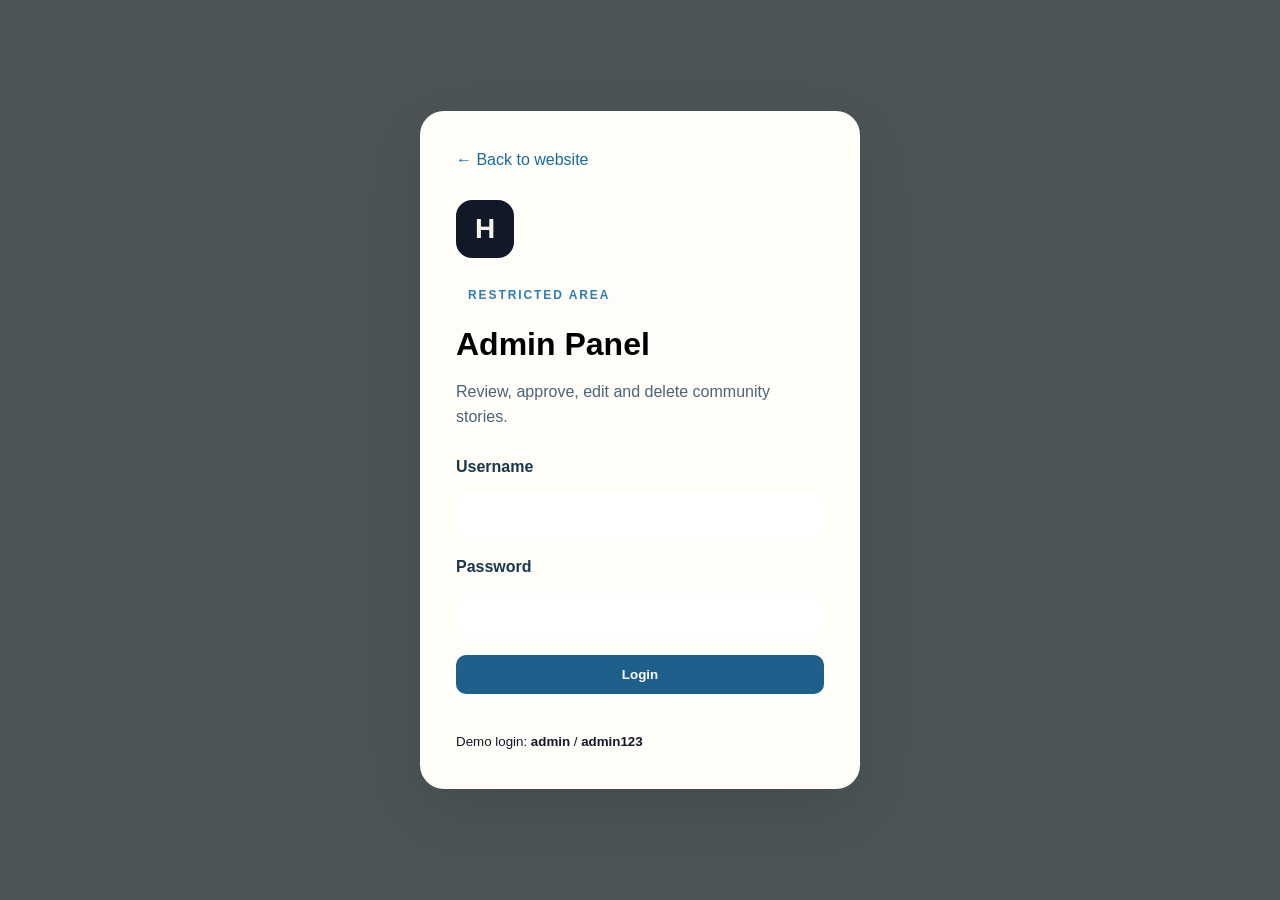
<file: admin/index.html>
<!doctype html>
<html lang="en">
<head>
<meta charset="utf-8">
<meta name="viewport" content="width=device-width, initial-scale=1">
<title>Admin Panel — Understanding the Himalayans</title>
<link rel="stylesheet" href="../css/style.css">
<script>try{const t=localStorage.getItem("himalayans-theme")||(matchMedia("(prefers-color-scheme: dark)").matches?"dark":"light");document.documentElement.dataset.theme=t;}catch(e){}</script>
<link rel="stylesheet" href="admin.css">
</head>
<body>
<div id="loginView" class="admin-login">
  <div class="login-card">
    <a class="back-link" href="../index.html">← Back to website</a>
    <div class="admin-logo">H</div>
    <span class="eyebrow">Restricted area</span>
    <h1>Admin Panel</h1>
    <p>Review, approve, edit and delete community stories.</p>
    <form id="loginForm">
      <label>Username<input id="username" autocomplete="username" required></label>
      <label>Password<input id="password" type="password" autocomplete="current-password" required></label>
      <button class="btn primary" type="submit">Login</button>
      <p id="loginError" class="error"></p>
    </form>
    <small>Demo login: <b>admin</b> / <b>admin123</b></small>
  </div>
</div>

<div id="adminView" class="hidden">
  <header class="admin-top">
    <div class="container admin-nav">
      <a class="brand" href="../index.html"><span class="logo">H</span><span>Understanding the Himalayans</span></a>
      <div>
        <button class="theme-toggle admin-theme-toggle" id="adminThemeToggle" type="button" title="Toggle day/night">☾</button><a class="btn light" href="../index.html">View site</a>
        <button class="btn danger-outline" id="logoutBtn">Logout</button>
      </div>
    </div>
  </header>

  <main class="container admin-main">
    <div class="admin-heading">
      <div><span class="eyebrow">Content management</span><h1>Story Administration</h1><p>Manage submitted and existing stories.</p></div>
      <div class="heading-actions"><button class="btn light" id="jsonBtn">View approved JSON</button><button class="btn primary" id="newStoryBtn">＋ Add story</button></div>
    </div>

    <div class="admin-stats">
      <div><strong id="totalCount">0</strong><span>Total stories</span></div>
      <div><strong id="pendingCount">0</strong><span>Pending approval</span></div>
      <div><strong id="approvedCount">0</strong><span>Approved</span></div>
      <div><strong id="deletedCount">0</strong><span>Deleted</span></div>
    </div>

    <div class="toolbar">
      <input id="adminSearch" placeholder="Search stories...">
      <select id="statusFilter"><option value="all">All statuses</option><option value="pending">Pending</option><option value="approved">Approved</option></select>
    </div>

    <section class="table-card">
      <div class="table-wrap">
        <table>
          <thead><tr><th>Story</th><th>Submitted by</th><th>Location</th><th>Disaster</th><th>Status</th><th>Actions</th></tr></thead>
          <tbody id="storyTable"></tbody>
        </table>
      </div>
      <div id="emptyState" class="empty hidden"><h3>No stories found</h3><p>Try a different search or status filter.</p></div>
    </section>
  </main>
</div>

<div id="jsonModal" class="modal hidden"><div class="modal-card json-card"><div class="modal-head"><div><span class="eyebrow">Public data</span><h2>Approved stories JSON</h2><p class="modal-subtitle">This preview contains the stories currently approved in this browser.</p></div><button class="close-btn" id="closeJson">×</button></div><pre id="jsonPreview"></pre><div class="form-actions"><button class="btn light" id="downloadJson">Download JSON</button><button class="btn primary" id="closeJsonBottom">Close</button></div></div></div>

<div id="editorModal" class="modal hidden">
  <div class="modal-card">
    <div class="modal-head"><div><span class="eyebrow">Story editor</span><h2 id="editorTitle">Edit story</h2></div><button class="close-btn" id="closeEditor">×</button></div>
    <form id="storyForm" class="editor-form">
      <input type="hidden" id="storyId">
      <div class="editor-section"><div class="editor-section-title"><span>01</span><div><strong>Story basics</strong><small>Title, disaster type and publishing source.</small></div></div>
        <div class="two"><label>Title<input id="fTitle" required placeholder="Story title"></label><label>Disaster type<select id="fDisaster" required><option value="">Select disaster type</option><option>Flood</option><option>Landslide</option><option>Earthquake</option><option>Heavy Rain</option><option>Glacial lake outburst flood</option><option>Storm</option><option>Other</option></select></label></div>
      </div>
      <div class="editor-section"><div class="editor-section-title"><span>02</span><div><strong>Location & date</strong><small>Keep the place information consistent for maps and filters.</small></div></div>
        <div class="three"><label>Province<select id="fProvince" required></select></label><label>District<select id="fDistrict" required></select></label><label>Place<input id="fPlace" required list="adminPlaceList" placeholder="Town / village / locality"></label></div>
        <datalist id="adminPlaceList"></datalist>
        <div class="three"><label>Date<input id="fDate" type="date"></label><label>Year<input id="fYear" required placeholder="2026"></label><label>Image URL<input id="fImage" type="url" placeholder="https://..."></label></div>
        <div class="coordinate-box">
          <div class="coordinate-heading"><div><strong>Map coordinates</strong><small>Enter the exact latitude and longitude for the story location.</small></div><a id="adminMapPreview" class="map-open-btn disabled" href="#" target="_blank" rel="noopener noreferrer">Open in Google Maps ↗</a></div>
          <div class="two"><label>Latitude<input id="fLat" type="number" min="-90" max="90" step="any" placeholder="28.3949"></label><label>Longitude<input id="fLng" type="number" min="-180" max="180" step="any" placeholder="84.1240"></label></div>
        </div>
        <div class="photo-upload-box">
          <div class="coordinate-heading"><div><strong>Story photos</strong><small>Upload one or more photos. New uploads replace the current photo gallery; leave empty to keep existing photos.</small></div></div>
          <label class="file-drop">
            <input id="fPhotos" type="file" accept="image/*" multiple>
            <span class="upload-icon">＋</span><span><b>Choose photos</b><small>JPG, PNG or WebP · up to 1.5 MB each</small></span>
          </label>
          <div id="photoPreview" class="photo-preview"></div>
        </div>
      </div>
      <div class="editor-section"><div class="editor-section-title"><span>03</span><div><strong>Story content</strong><small>Write the public-facing summary and full story.</small></div></div>
        <label>Description<textarea id="fDescription" rows="3" placeholder="Short summary shown on story cards..."></textarea></label>
        <label>Full story<textarea id="fStory" rows="10" required placeholder="Full story..."></textarea></label>
        <label>Photo / file note<textarea id="fPhotoNote" rows="2" placeholder="Photo credits, files or media notes..."></textarea></label>
      </div>
    </form>
    <div class="form-actions"><button type="button" class="btn light" id="cancelEditor">Cancel</button><button class="btn primary" type="submit" form="storyForm">Save story</button></div>
  </div>
</div>

<script src="../js/js_main/data.js"></script>
<script src="admin.js"></script>
</body>
</html>
</file>
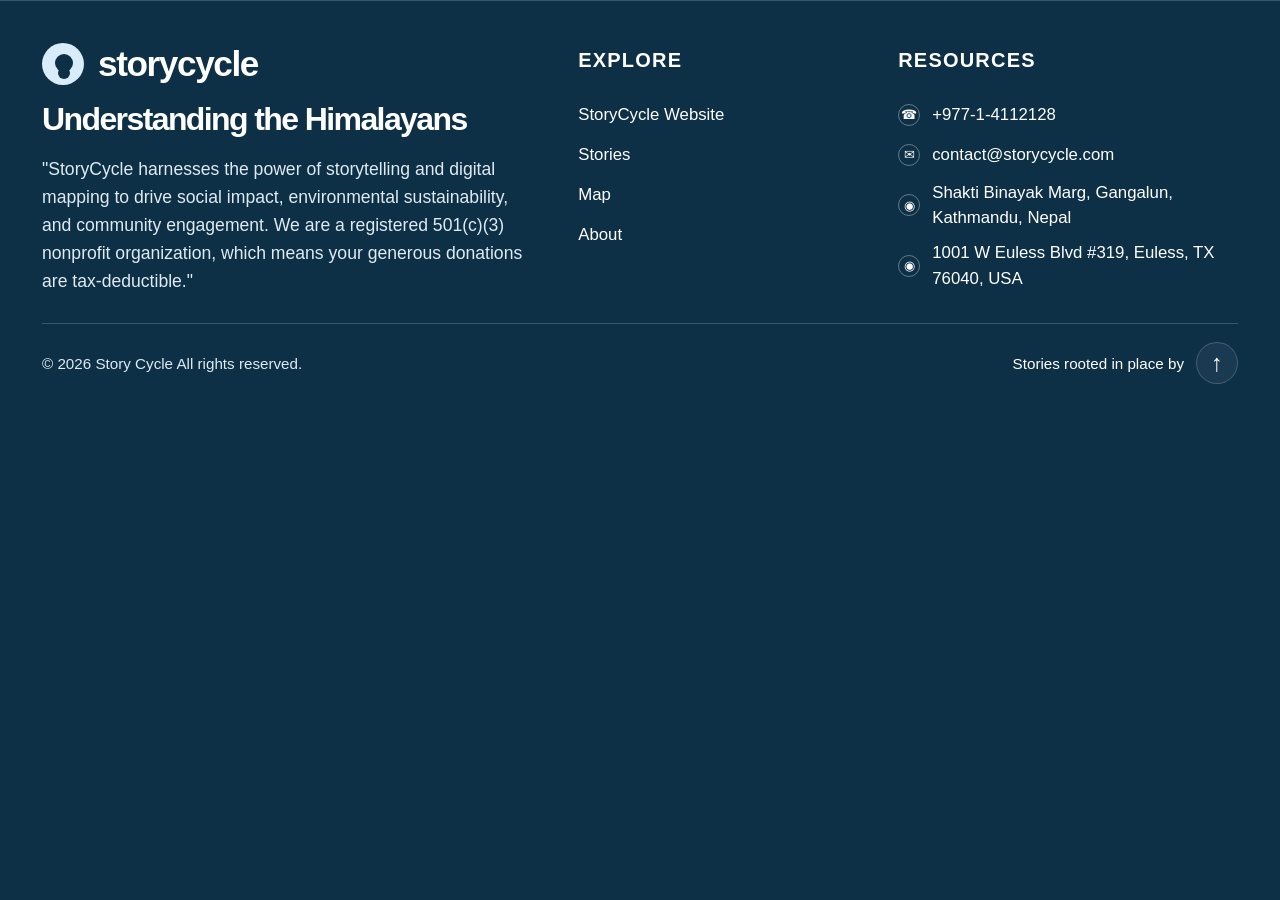
<file: wireframe/wireframe.html>
<!DOCTYPE html>
<html lang="en">
<head>
  <meta charset="UTF-8" />
  <meta name="viewport" content="width=device-width, initial-scale=1.0" />
  <title>StoryCycle Footer Wireframe</title>
  <style>
    :root {
      --bg: #0d3047;
      --bg-2: #0f3a54;
      --text: #ffffff;
      --muted: #dfeaf2;
      --line: rgba(255,255,255,0.18);
      --accent: #8edaf7;
    }

    * { box-sizing: border-box; }

    body {
      margin: 0;
      background: var(--bg);
      font-family: Arial, Helvetica, sans-serif;
      color: var(--text);
    }

    .wireframe {
      min-height: 100vh;
      background: var(--bg);
      display: flex;
      align-items: stretch;
      justify-content: center;
      padding: 0;
    }

    .footer-shell {
      width: 100%;
      min-height: 420px;
      background: var(--bg);
      border-top: 1px solid var(--line);
      padding: 42px 42px 24px;
    }

    .footer-grid {
      display: grid;
      grid-template-columns: 1.6fr 0.9fr 1.1fr;
      gap: 42px;
      align-items: start;
      min-height: 270px;
      border-bottom: 1px solid var(--line);
      padding-bottom: 28px;
    }

    .brand-wrap {
      display: flex;
      flex-direction: column;
      gap: 18px;
    }

    .brand-row {
      display: flex;
      align-items: center;
      gap: 14px;
    }

    .logo {
      width: 42px;
      height: 42px;
      border-radius: 50%;
      background: #d8ecf9;
      position: relative;
      display: inline-block;
    }

    .logo::before {
      content: "";
      position: absolute;
      width: 18px;
      height: 18px;
      border-radius: 50%;
      background: #0d3047;
      left: 13px;
      top: 11px;
    }

    .logo::after {
      content: "";
      position: absolute;
      width: 12px;
      height: 12px;
      border-radius: 50%;
      background: #0d3047;
      left: 16px;
      top: 24px;
    }

    .brand-name {
      font-size: 2.2rem;
      font-weight: 700;
      letter-spacing: -0.04em;
      margin: 0;
    }

    h2 {
      font-size: clamp(2rem, 2.5vw, 3rem);
      line-height: 1.05;
      margin: 0;
      letter-spacing: -0.05em;
      font-weight: 700;
    }

    .intro {
      max-width: 540px;
      font-size: 1.1rem;
      line-height: 1.6;
      color: var(--muted);
      margin: 0;
    }

    .links-col,
    .contact-col {
      display: flex;
      flex-direction: column;
      gap: 18px;
      padding-top: 6px;
    }

    .section-title {
      font-size: 1.25rem;
      font-weight: 700;
      letter-spacing: 0.06em;
      text-transform: uppercase;
      margin: 0 0 10px;
    }

    .nav-list,
    .contact-list {
      display: flex;
      flex-direction: column;
      gap: 10px;
      margin: 0;
      padding: 0;
      list-style: none;
    }

    .nav-list li,
    .contact-item {
      font-size: 1.05rem;
      line-height: 1.5;
      color: var(--text);
      display: flex;
      align-items: center;
      gap: 12px;
      min-height: 30px;
    }

    .icon {
      width: 22px;
      height: 22px;
      border-radius: 50%;
      border: 1px solid rgba(255,255,255,0.35);
      display: inline-flex;
      align-items: center;
      justify-content: center;
      font-size: 0.8rem;
      color: var(--text);
      flex-shrink: 0;
    }

    .footer-bottom {
      display: flex;
      justify-content: space-between;
      align-items: center;
      gap: 18px;
      padding-top: 18px;
      color: var(--muted);
      font-size: 0.95rem;
    }

    .scroll-box {
      display: flex;
      align-items: center;
      gap: 12px;
      color: var(--text);
      font-size: 0.95rem;
    }

    .scroll-btn {
      width: 42px;
      height: 42px;
      border-radius: 50%;
      border: 1px solid var(--line);
      background: rgba(255,255,255,0.05);
      color: var(--text);
      display: inline-flex;
      align-items: center;
      justify-content: center;
      font-size: 1.5rem;
      font-weight: bold;
    }

    @media (max-width: 900px) {
      .footer-grid {
        grid-template-columns: 1fr;
      }

      .footer-shell {
        padding: 28px 20px 16px;
      }

      .footer-bottom {
        flex-direction: column;
        align-items: flex-start;
      }
    }
  </style>
</head>
<body>
  <div class="wireframe">
    <footer class="footer-shell">
      <div class="footer-grid">
        <div class="brand-wrap">
          <div class="brand-row">
            <span class="logo" aria-label="StoryCycle logo"></span>
            <h1 class="brand-name">storycycle</h1>
          </div>

          <h2>Understanding the Himalayans</h2>

          <p class="intro">
            "StoryCycle harnesses the power of storytelling and digital mapping to drive social impact,
            environmental sustainability, and community engagement. We are a registered 501(c)(3) nonprofit
            organization, which means your generous donations are tax-deductible."
          </p>
        </div>

        <div class="links-col">
          <div class="section-title">Explore</div>
          <ul class="nav-list">
            <li>StoryCycle Website</li>
            <li>Stories</li>
            <li>Map</li>
            <li>About</li>
          </ul>
        </div>

        <div class="contact-col">
          <div class="section-title">Resources</div>
          <ul class="contact-list">
            <li class="contact-item"><span class="icon">☎</span> +977-1-4112128</li>
            <li class="contact-item"><span class="icon">✉</span> contact@storycycle.com</li>
            <li class="contact-item"><span class="icon">◉</span> Shakti Binayak Marg, Gangalun, Kathmandu, Nepal</li>
            <li class="contact-item"><span class="icon">◉</span> 1001 W Euless Blvd #319, Euless, TX 76040, USA</li>
          </ul>
        </div>
      </div>

      <div class="footer-bottom">
        <div>© 2026 Story Cycle All rights reserved.</div>
        <div class="scroll-box">
          <span>Stories rooted in place by</span>
          <span class="scroll-btn">↑</span>
        </div>
      </div>
    </footer>
  </div>
</body>
</html>
</file>
<file: css/style.css>
/*import the style from beauty.css*/
@import "beauty.css";/* Story submission form enhancements */
</file>
<file: admin/admin.css>
body{background:var(--bg);color:var(--text)}
.hidden{display:none!important}
.admin-login{min-height:100vh;display:grid;place-items:center;padding:24px}
.login-card{width:min(440px,100%);background:var(--card);border:1px solid var(--border);border-radius:24px;padding:36px;box-shadow:0 20px 60px rgba(0,0,0,.10)}
.back-link{display:inline-block;margin-bottom:28px;color:var(--muted);text-decoration:none}
.admin-logo{width:58px;height:58px;border-radius:16px;display:grid;place-items:center;background:var(--text);color:var(--bg);font-size:28px;font-weight:800;margin-bottom:20px}
.login-card h1{margin:6px 0 8px}.login-card p{color:var(--muted)}
.login-card form{display:grid;gap:16px;margin-top:24px}.login-card label,.editor-form label{display:grid;gap:7px;font-weight:650}
input,select,textarea{width:100%;box-sizing:border-box;border:1px solid var(--border);background:var(--bg);color:var(--text);border-radius:11px;padding:11px 13px;font:inherit}
input:focus,select:focus,textarea:focus{outline:2px solid rgba(0,0,0,.12);border-color:var(--text)}
.error{color:#b42318!important;min-height:18px;font-size:14px}
.admin-top{border-bottom:1px solid var(--border);background:var(--card)}
.admin-nav{height:72px;display:flex;align-items:center;justify-content:space-between;gap:16px}
.admin-nav>div{display:flex;gap:10px}
.admin-main{padding:44px 20px 80px}
.admin-heading{display:flex;justify-content:space-between;align-items:end;gap:20px;margin-bottom:28px}
.admin-heading h1{margin:4px 0}.admin-heading p{margin:0;color:var(--muted)}
.admin-stats{display:grid;grid-template-columns:repeat(4,1fr);gap:14px;margin-bottom:22px}
.admin-stats>div{padding:20px;border:1px solid var(--border);background:var(--card);border-radius:16px}
.admin-stats strong{display:block;font-size:28px}.admin-stats span{color:var(--muted);font-size:14px}
.toolbar{display:flex;gap:12px;margin-bottom:14px}.toolbar input{max-width:420px}.toolbar select{max-width:180px}
.table-card{background:var(--card);border:1px solid var(--border);border-radius:18px;overflow:hidden}
.table-wrap{overflow:auto}table{width:100%;border-collapse:collapse;min-width:850px}th,td{padding:15px 16px;text-align:left;border-bottom:1px solid var(--border);vertical-align:middle}th{font-size:12px;text-transform:uppercase;letter-spacing:.08em;color:var(--muted)}td small{display:block;color:var(--muted);margin-top:4px}td span:not(.tag):not(.status){color:var(--muted);font-size:13px}
.actions{white-space:nowrap}.action{border:0;background:transparent;padding:7px 8px;border-radius:8px;cursor:pointer;color:var(--text)}.action:hover{background:var(--bg)}.action.approve{color:#087443}.action.delete{color:#b42318}
.status{display:inline-block;border-radius:999px;padding:5px 9px;font-size:12px;font-weight:700;text-transform:capitalize}.status.approved{background:#e8f7ef;color:#087443}.status.pending{background:#fff4d6;color:#8a5a00}.status.deleted{background:#fdeaea;color:#b42318}
.danger-outline{border:1px solid #d7a5a5!important;color:#a33!important;background:transparent!important}
.modal{position:fixed;inset:0;background:rgba(0,0,0,.55);display:grid;place-items:center;padding:20px;z-index:1000}
.modal-card{width:min(900px,100%);max-height:92vh;overflow:auto;background:var(--card);border-radius:20px;padding:28px}
.modal-head{display:flex;justify-content:space-between;align-items:start;margin-bottom:22px}.modal-head h2{margin:3px 0}
.close-btn{border:0;background:transparent;font-size:30px;line-height:1;cursor:pointer;color:var(--muted)}
.editor-form{display:grid;gap:15px}.two,.three{display:grid;grid-template-columns:repeat(2,1fr);gap:14px}.three{grid-template-columns:repeat(3,1fr)}
.form-actions{display:flex;justify-content:flex-end;gap:10px;padding-top:8px}
.empty{text-align:center;padding:45px}.empty p{color:var(--muted)}
@media(max-width:760px){.admin-heading{align-items:start;flex-direction:column}.admin-stats{grid-template-columns:repeat(2,1fr)}.two,.three{grid-template-columns:1fr}.toolbar{flex-direction:column}.toolbar input,.toolbar select{max-width:none}.admin-nav .brand span:last-child{display:none}}
.heading-actions{display:flex;gap:10px;flex-wrap:wrap}
.action.decline{color:#8b3a00}
.json-card{width:min(1000px,100%)}
.modal-subtitle{color:var(--muted);margin:0}
#jsonPreview{max-height:55vh;overflow:auto;background:var(--bg);border:1px solid var(--border);border-radius:14px;padding:18px;font:12px/1.55 ui-monospace,SFMono-Regular,Menlo,monospace;white-space:pre-wrap}


/* Full-screen story editor */
#editorModal { padding: 18px; align-items: center; }
#editorModal .modal-card { width: min(1180px, 96vw); height: min(94vh, 920px); max-height: 94vh; padding: 0; overflow: hidden; display: flex; flex-direction: column; border: 1px solid var(--border); box-shadow: 0 30px 90px rgba(0,0,0,.28); }
#editorModal .modal-head { position: sticky; top: 0; z-index: 2; margin: 0; padding: 24px 30px 18px; background: var(--card); border-bottom: 1px solid var(--border); }
#editorModal .editor-form { min-height: 0; overflow: auto; padding: 24px 30px 30px; }
.editor-section { padding: 22px; border: 1px solid var(--border); border-radius: 18px; background: color-mix(in srgb, var(--bg) 72%, var(--card)); box-shadow: 0 8px 24px rgba(0,0,0,.035); }
.editor-section + .editor-section { margin-top: 14px; }
.editor-section-title { display:flex; gap:12px; align-items:center; margin-bottom:18px; }
.editor-section-title > span { width:36px; height:36px; border-radius:11px; display:grid; place-items:center; background:var(--text); color:var(--bg); font-size:12px; font-weight:900; }
.editor-section-title strong { display:block; font-size:16px; }
.editor-section-title small { display:block; color:var(--muted); margin-top:2px; }
#editorModal .form-actions { flex-shrink: 0; background: var(--card); border-top: 1px solid var(--border); padding: 16px 30px; z-index: 3; }
.story-source-badge { display:inline-flex; align-items:center; gap:5px; padding:4px 8px; border-radius:999px; font-size:10px; font-weight:900; white-space:nowrap; }
.story-source-badge.admin-story { background:#e9f0f7; color:#16466e; }
.story-source-badge.user-story { background:#fff0d9; color:#9a5a00; }
@media(max-width:760px){ #editorModal{padding:0} #editorModal .modal-card{width:100vw;height:100vh;max-height:100vh;border-radius:0} #editorModal .modal-head,#editorModal .editor-form{padding-left:18px;padding-right:18px} #editorModal .form-actions{margin-left:-18px;margin-right:-18px;padding-left:18px;padding-right:18px} .editor-section{padding:16px} }

/* Solid admin surfaces + richer editor fields */
.admin-login,.modal { background: rgba(7, 18, 22, .72); }
.login-card,.modal-card,.table-card,.admin-stats>div { background: var(--surface, #fffdf8); color: var(--text); }
#editorModal .modal-card { background: var(--surface, #fffdf8) !important; opacity: 1; }
#editorModal .modal-head,
#editorModal .form-actions { background: var(--surface, #fffdf8) !important; }
.editor-section { background: var(--surface-2, #eef3f1); }
.editor-form input,.editor-form select,.editor-form textarea { background: var(--surface, #fffdf8); color: var(--text); }
.coordinate-box,.photo-upload-box { margin-top:14px; padding:16px; border:1px solid var(--line); border-radius:16px; background:var(--surface, #fffdf8); }
.coordinate-heading { display:flex; justify-content:space-between; align-items:center; gap:14px; margin-bottom:14px; }
.coordinate-heading strong,.coordinate-heading small { display:block; }
.coordinate-heading small { color:var(--muted); margin-top:3px; }
.map-open-btn { display:inline-flex; align-items:center; justify-content:center; padding:9px 12px; border-radius:10px; background:var(--brand); color:#fff; text-decoration:none; font-size:12px; font-weight:800; white-space:nowrap; }
.map-open-btn.disabled { opacity:.45; pointer-events:none; }
.file-drop { min-height:105px; border:1.5px dashed var(--line); border-radius:14px; display:flex!important; align-items:center; justify-content:center; gap:12px; cursor:pointer; background:var(--surface-2); text-align:left; }
.file-drop input { position:absolute; width:1px; height:1px; opacity:0; pointer-events:none; }
.file-drop .upload-icon { width:40px; height:40px; display:grid; place-items:center; border-radius:12px; background:var(--brand); color:#fff; font-size:24px; }
.file-drop b,.file-drop small { display:block; }.file-drop small { color:var(--muted); margin-top:3px; }
.photo-preview { display:grid; grid-template-columns:repeat(auto-fill,minmax(130px,1fr)); gap:10px; margin-top:12px; }
.photo-thumb { border:1px solid var(--line); border-radius:12px; overflow:hidden; background:var(--surface); }
.photo-thumb img { width:100%; height:105px; object-fit:cover; display:block; }
.photo-thumb span { display:block; padding:7px 8px; font-size:11px; color:var(--muted); white-space:nowrap; overflow:hidden; text-overflow:ellipsis; }
.table-map-link { display:inline-block; margin-top:5px; color:var(--brand); font-size:12px; font-weight:800; text-decoration:none; }
.table-map-link:hover { text-decoration:underline; }
@media(max-width:760px){ .coordinate-heading{align-items:flex-start; flex-direction:column}.map-open-btn{width:100%} }


/* v5 admin theme + fixed header */
html[data-theme="light"] { --text:#111827; --muted:#4b5563; --bg:#f6f3ec; --surface:#fffdf8; --surface-2:#eef3f1; --line:#d9e1df; --brand:#0f6b72; }
html[data-theme="dark"] { --text:#fff; --muted:#d0dcda; --bg:#0c171b; --surface:#13252a; --surface-2:#172d32; --line:#294047; --brand:#69c5c0; }
body { padding-top: 0; background:var(--bg); color:var(--text); }
.admin-top { position:fixed; inset:0 0 auto 0; z-index:1500; width:100%; background:var(--surface); }
.admin-main { padding-top:88px; }
.admin-nav .brand, .admin-nav .brand span { color:var(--text) !important; }
.login-card,.modal-card,.table-card,.admin-stats>div,.editor-section,.coordinate-box,.photo-upload-box { background:var(--surface) !important; color:var(--text); }
.editor-section { background:var(--surface-2) !important; }
input,select,textarea { background:var(--surface-2) !important; color:var(--text) !important; border-color:var(--line) !important; }
.modal { background:rgba(0,0,0,.68); }
.admin-theme-toggle { width:42px; height:42px; padding:0; border-radius:50%; border:1px solid var(--line); background:var(--surface-2); color:var(--text); cursor:pointer; }
html[data-theme="dark"] .status.approved { background:#123f32; color:#8be0bd; }
html[data-theme="dark"] .status.pending { background:#4b3915; color:#ffd27b; }
html[data-theme="dark"] .status.deleted { background:#4b2020; color:#ffaaa6; }
html[data-theme="dark"] .story-source-badge.admin-story { background:#245b68; color:#e8fbff; }
html[data-theme="dark"] .story-source-badge.user-story { background:#6b481d; color:#ffe4ad; }
</file>
